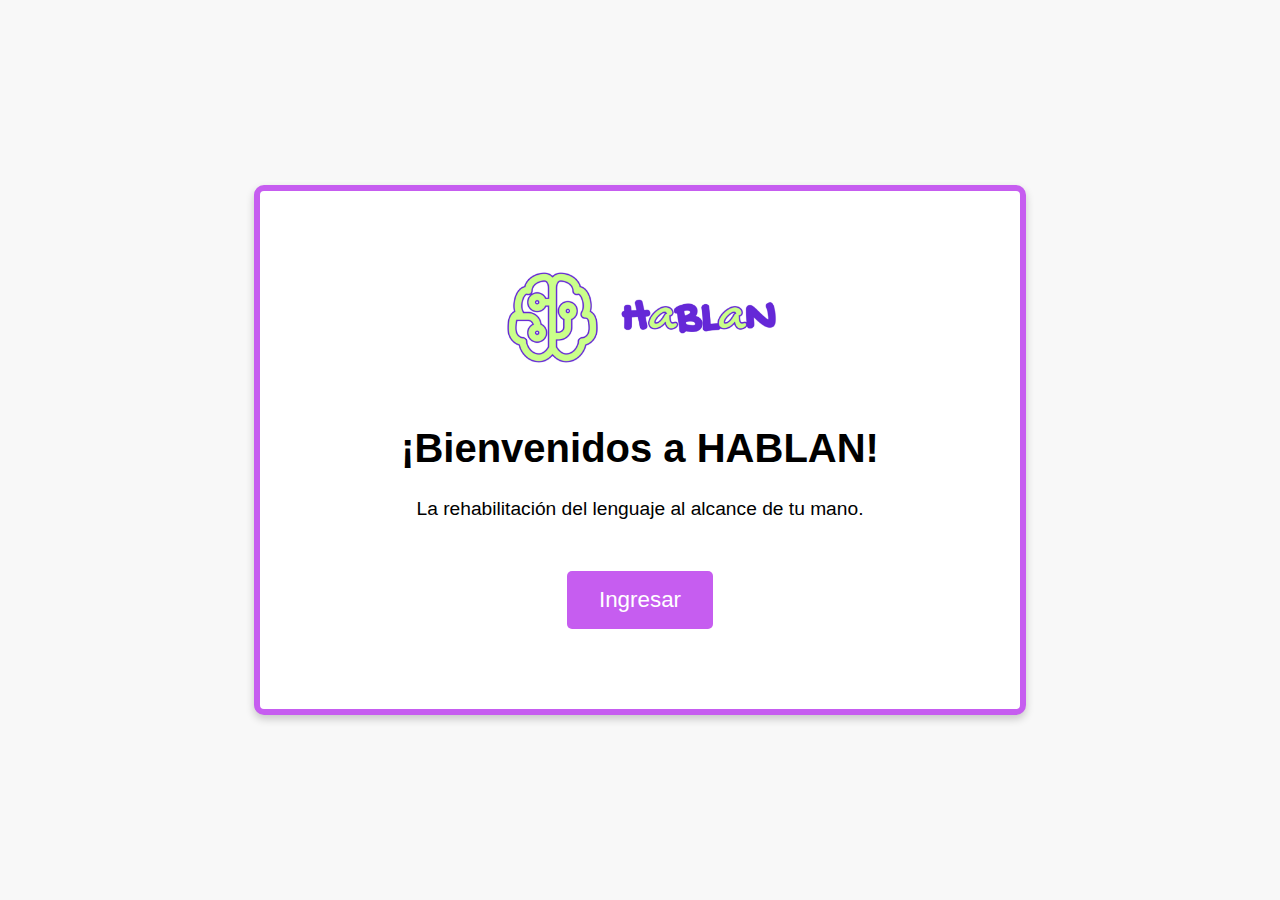
<file: index.html>
<!DOCTYPE html>
<html lang="es">
<head>
    <meta charset="UTF-8">
    <meta name="viewport" content="width=device-width, initial-scale=1.0">
    <title>Bienvenido a HABLAN</title>
    <link rel="stylesheet" href="CSS/style.css">
</head>
<body class="inicio">

    <!-- Contenido de la página de bienvenida -->
    <div class="bienvenida-container">
        <img src="Img/logo-hablan.png" alt="Logo de HABLAN" class="bienvenida-logo">
        <h1>¡Bienvenidos a HABLAN!</h1>
        <p>La rehabilitación del lenguaje al alcance de tu mano.</p>
        <a href="pages/quienes-somos.html" class="btn-ingreso">Ingresar</a>
    </div>

</body>
</html>
</file>
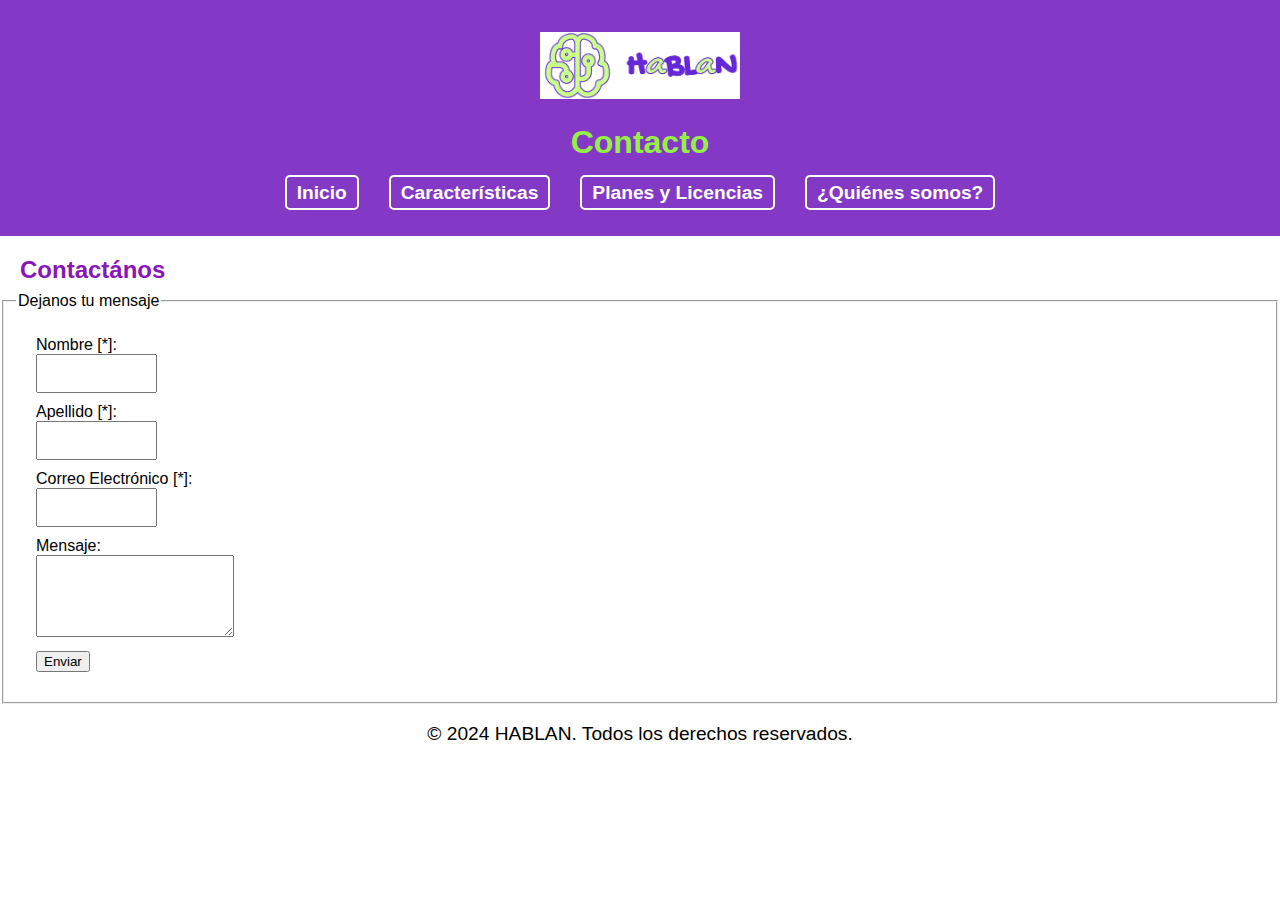
<file: pages/contacto.html>
<!DOCTYPE html>
<html lang="es">
<head>
    <meta charset="UTF-8">
    <meta name="viewport" content="width=device-width, initial-scale=1.0">
    <title>Quiénes Somos - HABLAN</title>
    <link rel="stylesheet" href="../CSS/style.css">
</head>
<body>

<!-- Encabezado -->
<header>
    <div class="logo-container">
        <img src="../Img/logo-hablan.png" alt="Logo de HABLAN" class="logo">
        <h1 class="titulo-quienes">Contacto</h1>
    </div>

    <nav>
        <ul>
            <li><a href="../index.html">Inicio</a></li>
            <li><a href="caracteristicas.html">Características</a></li>
            <li><a href="planes-licencias.html">Planes y Licencias</a></li>
            <li><a href="quienes-somos.html">¿Quiénes somos?</a></li>
        </ul>
    </nav>
</header>

<section>
    <h3 class="titulo-nuestro-equipo">Contactános</h3>
    <Fieldset>
        <Legend>Dejanos tu mensaje</Legend>
            <form action="#" method="post">
            <label for="name">Nombre [*]:</label><br>
            <input type="text" id="name" name="name" size="10" maxlength="20" required><br>
            <label for="name">Apellido [*]:</label><br>
            <input type="text" id="surname" name="name" size="10" maxlength="20" required><br>
            <label for="email">Correo Electrónico [*]:</label><br>
            <input type="email" id="email" name="email" size="10" maxlength="20" required><br>
            <label for="message">Mensaje:</label><br>
            <textarea id="message" name="message" rows="4"></textarea><br>
            <button type="submit">Enviar</button>
            </form>
        </Fieldset>
</section>
<style>
/* Margen para los títulos, párrafos y formulario */
    section h3, section p, section form {
            margin: 20px;
        }
    </style>
</head>
<body>

<!-- Pie de Página -->
<footer>
    <p>&copy 2024 HABLAN. Todos los derechos reservados.</p>
</div>
</footer>

</body>
</html>
</file>
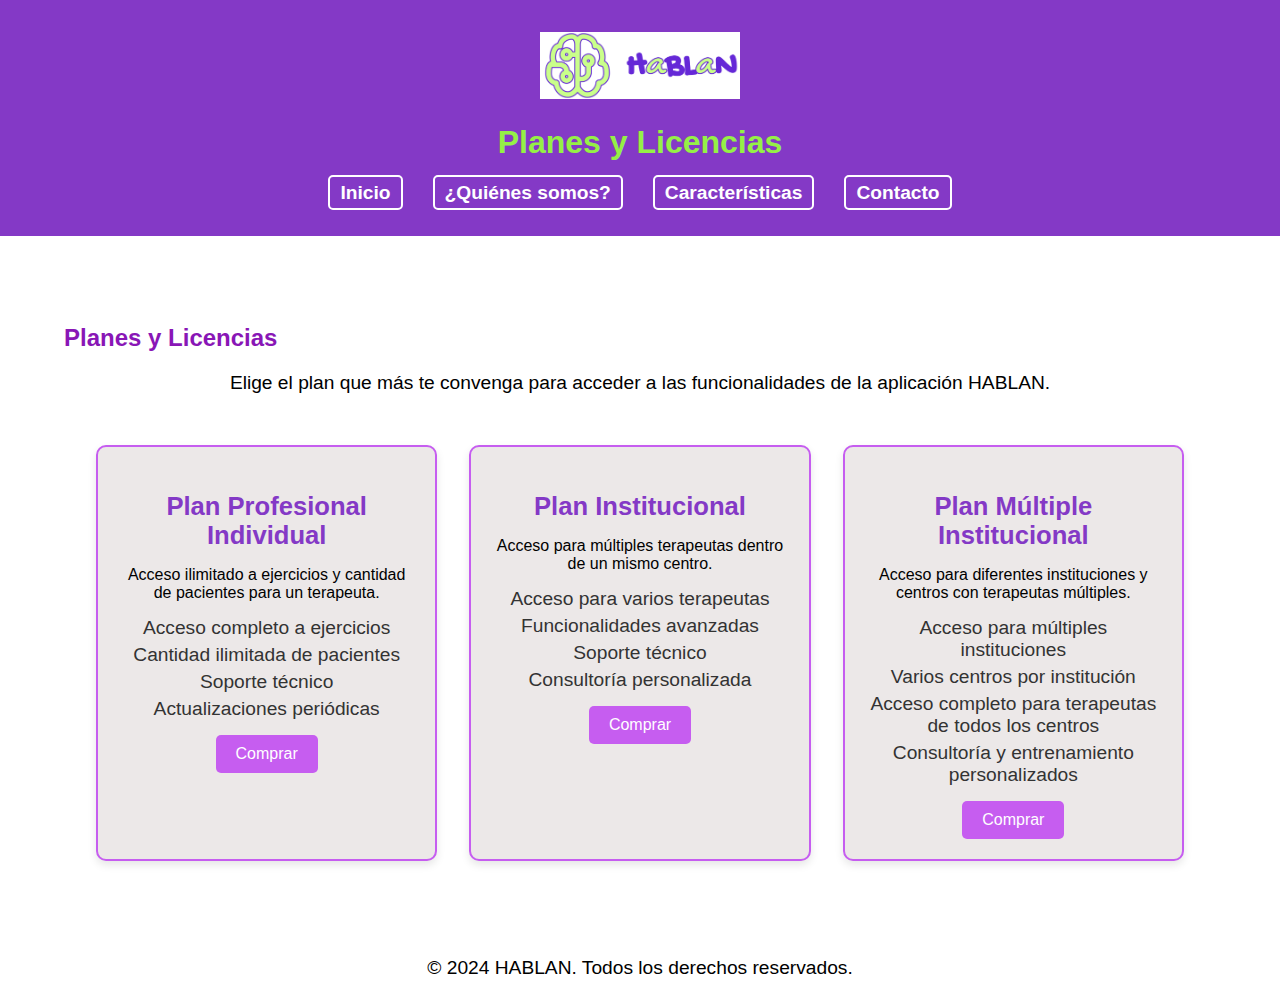
<file: pages/planes-licencias.html>
<!DOCTYPE html>
<html lang="es">
<head>
    <meta charset="UTF-8">
    <meta name="viewport" content="width=device-width, initial-scale=1.0">
    <title>Planes y Licencias - HABLAN</title>
    <link rel="stylesheet" href="../CSS/style.css">
</head>

<body>

<!-- Encabezado -->
<header>
    <div class="logo-container">
        <img src="../Img/logo-hablan.png" alt="Logo de HABLAN" class="logo">
        <h1 class="titulo-quienes">Planes y Licencias</h1>
    </div> <!-- Cierre del div correcto -->

    <nav>
        <ul>
            <li><a href="../index.html">Inicio</a></li>
            <li><a href="quienes-somos.html">¿Quiénes somos?</a></li>
            <li><a href="caracteristicas.html">Características</a></li>
            <li><a href="contacto.html">Contacto</a></li>
        </ul>
    </nav>
</header>

<!-- Contenido de la Sección "Planes y licencias" -->
<section class="section">
    <h3 class="titulo-nuestro-equipo">Planes y Licencias</h3>
    <p>Elige el plan que más te convenga para acceder a las funcionalidades de la aplicación HABLAN.</p>

    <div class="plans-container">
        <!-- Plan Profesional Individual -->
        <div class="plan-card">
            <h3>Plan Profesional Individual</h3>
            <p>Acceso ilimitado a ejercicios y cantidad de pacientes para un terapeuta.</p>
            <ul>
                <li>Acceso completo a ejercicios</li>
                <li>Cantidad ilimitada de pacientes</li>
                <li>Soporte técnico</li>
                <li>Actualizaciones periódicas</li>
            </ul>
            <button>Comprar</button>
        </div>

        <!-- Plan Institucional -->
        <div class="plan-card">
            <h3>Plan Institucional</h3>
            <p>Acceso para múltiples terapeutas dentro de un mismo centro.</p>
            <ul>
                <li>Acceso para varios terapeutas</li>
                <li>Funcionalidades avanzadas</li>
                <li>Soporte técnico</li>
                <li>Consultoría personalizada</li>
            </ul>
            <button>Comprar</button>
        </div>

        <!-- Plan Múltiple Institucional -->
        <div class="plan-card">
            <h3>Plan Múltiple Institucional</h3>
            <p>Acceso para diferentes instituciones y centros con terapeutas múltiples.</p>
            <ul>
                <li>Acceso para múltiples instituciones</li>
                <li>Varios centros por institución</li>
                <li>Acceso completo para terapeutas de todos los centros</li>
                <li>Consultoría y entrenamiento personalizados</li>
            </ul>
            <button>Comprar</button>
        </div>
    </div>
</section>

<!-- Pie de Página -->
<footer>
    <p>&copy 2024 HABLAN. Todos los derechos reservados.</p>
</div>
</footer>

</body>
</html>
</file>
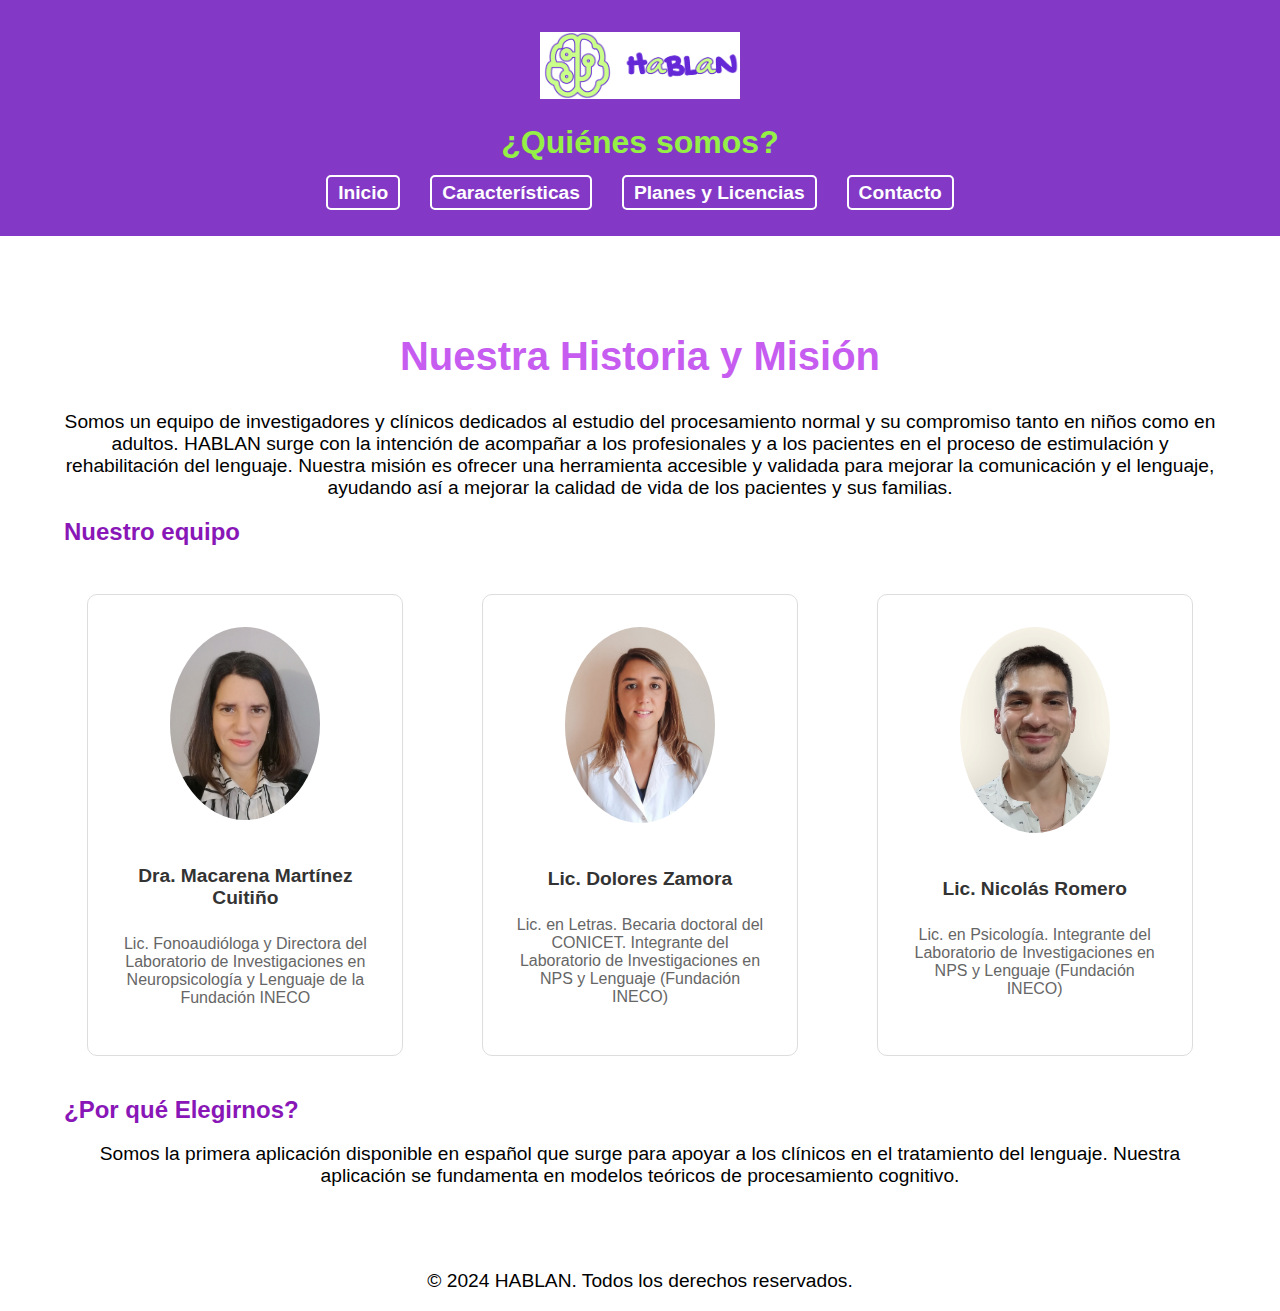
<file: pages/quienes-somos.html>
<!DOCTYPE html>
<html lang="es">
<head>
    <meta charset="UTF-8">
    <meta name="viewport" content="width=device-width, initial-scale=1.0">
    <title>Quiénes Somos - HABLAN</title>
    <link rel="stylesheet" href="../CSS/style.css">
</head>
<body>

<!-- Encabezado -->
<header>
    <div class="logo-container">
        <img src="../Img/logo-hablan.png" alt="Logo de HABLAN" class="logo">
        <h1 class="titulo-quienes">¿Quiénes somos?</h1>
    </div>
    
    <nav>
        <ul>
            <li><a href="../index.html">Inicio</a></li>
            <li><a href="caracteristicas.html">Características</a></li>
            <li><a href="planes-licencias.html">Planes y Licencias</a></li>            
            <li><a href="contacto.html">Contacto</a></li>
        </ul>
    </nav>
</header>

<!-- Contenido de la Sección "Quiénes Somos" -->
    <section class="section">
        <h2 class="titulo-caracteristicas">Nuestra Historia y Misión</h2>
        <div class="centrado"> <p>Somos un equipo de investigadores y clínicos dedicados al estudio del procesamiento normal y su compromiso tanto en niños como en adultos. HABLAN surge con la intención de acompañar a los profesionales y a los pacientes en el proceso de estimulación y rehabilitación del lenguaje. Nuestra misión es ofrecer una herramienta accesible y validada para mejorar la comunicación y el lenguaje, ayudando así a mejorar la calidad de vida de los pacientes y sus familias.</p>
        </div>
        <h2 class="titulo-nuestro-equipo">Nuestro equipo</h2>
        <div class="team">
            <div class="member">
                <img src="../Img/member1.jpg" alt="Foto del miembro del equipo" class="team-photo">
                <h4>Dra. Macarena Martínez Cuitiño</h4>
                <p>Lic. Fonoaudióloga y Directora del Laboratorio de Investigaciones en Neuropsicología y Lenguaje de la Fundación INECO</p>
            </div>
            <div class="member">
                <img src="../Img/member2.jpg"" alt="Foto del miembro del equipo" class="team-photo">
                <h4>Lic. Dolores Zamora</h4>
                <p>Lic. en Letras. Becaria doctoral del CONICET. Integrante del Laboratorio de Investigaciones en NPS y Lenguaje (Fundación INECO)</p>
            </div>
            <div class="member">
                <img src="../Img/member3.jpg"" alt="Foto del miembro del equipo" class="team-photo">
                <h4>Lic. Nicolás Romero</h4>
                <p>Lic. en Psicología. Integrante del Laboratorio de Investigaciones en NPS y Lenguaje (Fundación INECO)</p>
            </div>
            <!-- Puedes añadir más miembros aquí -->
        </div>

        <h3 class="titulo-nuestro-equipo">¿Por qué Elegirnos?</h3>
        <center><p>Somos la primera aplicación disponible en español que surge para apoyar a los clínicos en el tratamiento del lenguaje. Nuestra aplicación se fundamenta en modelos teóricos de procesamiento cognitivo.</p></center>
    </section>

<!-- Pie de Página -->
<footer>
        <p>&copy 2024 HABLAN. Todos los derechos reservados.</p>
    </div>
</footer>

</body>
</html>
</file>
<file: CSS/style.css>
.inicio {
    display: flex;
    align-items: center;
    justify-content: center;
    height: 100vh;
    background-color: #f8f8f8;
    margin: 0;
}

.bienvenida-container {
    overflow: hidden; /*para que no se desborde el logo*/
    text-align: center;
    background-color: white;
    padding: 5rem;
    border: 6px solid #c65df0; /* Borde violeta */
    border-radius: 10px; /* Bordes redondeados */
    box-shadow: 0px 4px 8px rgba(0, 0, 0, 0.2); /* Sombra suave */
    width: 80%; /* Se ajusta al 80% del ancho disponible */
    max-width: 600px; /* Tamaño máximo */
}

.bienvenida-container h1 {
    font-size: 2.5rem;
}

.bienvenida-container p {
    font-size: 1.2rem; /* Ajusta el tamaño del párrafo o texto de bienvenida */
}

.bienvenida-logo {
    width: 40vw; /* Esto quiero que sea el ajuste del Tamaño del logo en la pantalla de bienvenida */
    max-width: 280px;
    margin-bottom: 2rem;
}

.btn-ingreso {
    display: inline-block;
    padding: 1rem 2rem;
    margin-top: 2rem;
    background-color: #c65df0;
    color: white;
    text-decoration: none;
    font-size: 1.2rem;
    border-radius: 5px;
    transition: background-color 0.3s;
}

.btn-ingreso:hover {
    background-color: #8945a0;
}

.btn-ingreso {
    font-size: 1.4rem; /* Tamaño del texto del botón de ingreso -chequear si me gusta*/
}

body {
    font-family: Arial, sans-serif;
    margin: 0;
    padding: 0;
    background-color: #ffffff;
}

header {
    flex-direction: column; /* Organiza el contenido en columnas */
    align-items: center; /* Centra el contenido */
    justify-content: center;
    padding: 2rem; /* Ajusta el relleno general */
    background-color: #8439c6;
    text-align: center;
    color: white;
}
header img {
    max-width: 200px; /* Tamaño máximo del logo */
    height: auto; /* Mantiene las proporciones */
    margin: 0 auto; /* Centra el logo dentro del header */
}
header nav {
    display: flex;
    flex-direction: column; 
    align-items: center; 
    gap: 1rem; 
}

nav ul {
    list-style: none;
    display: flex;
    justify-content: center; /* Centrado de los enlaces de la navegación */
    margin: 0;
    padding: 0;
}

nav ul li {
    margin: 0 15px; /* Espaciado entre los elementos de la navegación */
}

nav ul li a {
    text-decoration: none;
    color: white;
    font-weight: bold;
    padding: 5px 10px;
    border: 2px solid white; /* Añadí el borde blanco alrededor de cada opción! */
    border-radius: 5px;
    transition: color 0.3s, background-color 0.3s, border-color 0.3s; /* Transición suave */
}

/* Hover para el nav */
nav ul li a:hover {
    color: yellow; /* amarillo o marrón?? mirar bien */
    background-color: #555; /* Oscuro al pasar el cursor. ¿naranja? */
    border-color: yellow; /* Cambia el borde a amarillo */
}

.section {
    padding: 2rem;
    margin: 2rem;
    background-color: #ffffff;
}

/*Quiénes Somos*/
.team {
    display: flex;
    justify-content: space-around;
    flex-wrap: wrap;
    margin-top: 2rem;
    gap: 2rem; /* Espacio entre  tarjetas */
}

.member {
    background-color: white;
    border: 1px solid #ddd;
    padding: 2rem;
    margin: 1rem;
    width: 250px;
    text-align: center;
    border-radius: 10px;
    box-shadow: 0px 4px 8px rgba(255, 255, 255, 0.1);
    transition: transform 0.3s ease;
}

.member:hover {
    transform: translateY(-5px); /* Efecto de elevación */
}

.team-photo {
    width: 100%;
    border-radius: 50%;
    max-width: 150px; /* Tamaño máximo de la foto */
    margin-bottom: 1rem;
}

.member h4 {
    font-size: 1.2rem;
    color: #333;
}

.member p {
    font-size: 1rem;
    color: #666;
}

.container-parrafo {
    display: flex;
    justify-content: center; /* Centra horizontalmente */
    align-items: center; /* Centra verticalmente */
    height: 100vh; /* Ajusta la altura al 100% de la pantalla */
}

p {
    text-align: center; /* Centra el texto dentro del párrafo */
    font-size: 1.2rem; /* Tamaño de la letra más grande */
}


/* Título de características y de módulos*/
.titulo-caracteristicas {
    text-align: center; /* Centra el título */
    color: #c65df0; 
    font-size: 2.5rem; /* Tamaño más grande que el resto */
    margin-bottom: 2rem; /* Espacio debajo del título para que no se me peguen */
}

.titulo-modulos {
    text-align: center;
    color: #c65df0; /* Color violeta */
    font-size: 2.5rem; 
    margin-bottom: 2rem; /* Espacio debajo del título */
}
/* Estilo para la lista de características */
ul {
    list-style-type: disc; /* Bullets círculo */
    padding-left: 3rem; /* a la derencha*/
    margin-bottom: 2rem;  /* Espacio debajo de la lista */
}
ul li {
    font-size: 1.2rem; /* Tamaño más chiquito que el título */
    color: #333; /* Color gris oscuro para las características? cambiar color? */
    margin-bottom: 0.5rem; /* Espacio entre los ítems de la lista */
}
.section-modulos
ul {
    list-style-type: disc; 
    padding-left: 3rem; /* algo estoy haciendo mal!!! ojo!! */
    margin-bottom: 2rem;
}


/* Estilo para el título */
.titulo-nuestro-equipo {
    text-align: left; /* Centra el título */
    color: #8916b6; /* Color violeta */
    font-size: 1.5rem; /* Tamaño de fuente más grande que el resto */
    margin-bottom: 0.5rem; /* Espacio debajo del título */
}

/* Estilo para el título */
.titulo-quienes {
    text-align: center; /* Centra el título */
    color: #95f046; /* Color violeta */
}

.video-container {
    display: flex;
    justify-content: center; /* Centra el video horizontalmente */
    align-items: center; /* Centra el video verticalmente si es necesario */
    margin-top: 2rem;
}

video {
    width: 40%; /* Ajusta el tamaño del video al 80% del container */
    max-width: 200px; /* Limita el ancho máximo */
    height: auto; /* Mantiene las proporciones del video */
}

/* container de las cards */
.plans-container {
    display: flex;
    justify-content: center; /* Centra las cards en el container */
    flex-wrap: wrap;
    gap: 2rem;
    padding: 2rem;
    max-width: 1200px; /* Ancho máximo del container */
    margin: 0 auto; /* Centra el container en la página */
}

/* Estilo individual para cada card */
.plan-card {
    background-color: #ece8e8;
    border: 2px solid #c65df0; /* Borde violeta */
    border-radius: 10px;
    padding: 20px;
    flex: 1 1 250px; /* Ancho flexible con mínimo de 250px */
    max-width: 300px; /* Ancho máximo de cada card */
    text-align: center;
    box-shadow: 0px 4px 8px rgba(0, 0, 0, 0.1);
    transition: transform 0.3s ease, box-shadow 0.3s ease;
}

/* Efecto hover para la card */
.plan-card:hover {
    transform: scale(1.05); /* Aumenta ligeramente el tamaño */
    box-shadow: 0px 6px 12px rgba(0, 0, 0, 0.2); /* Sombra más prominente */
}

/* Estilo del título dentro de la card */
.plan-card h3 {
    font-size: 1.6rem;
    color: #8439c6; /* Color violeta */
    margin-bottom: 10px;
}

/* Estilo de los párrafos dentro de la card */
.plan-card p {
    font-size: 1rem;
    margin-bottom: 15px;
}

/* Estilo de las listas de características */
.plan-card ul {
    list-style-type: none;
    padding: 0;
    font-size: 0.9rem;
    margin-bottom: 15px;
}

.plan-card ul li {
    margin: 5px 0;
}

/* Estilo del botón */
.plan-card button {
    background-color: #c65df0;
    color: white;
    padding: 10px 20px;
    font-size: 1rem;
    border: none;
    border-radius: 5px;
    cursor: pointer;
    transition: background-color 0.3s ease;
}

.plan-card button:hover {
    background-color: #8945a0;
}

/* Alineación del texto en la sección de características */
.characteristics {
    text-align: center;
}
.section-title {
    color: #8439c6; /* Color violeta */
    font-size: 2rem; /* Tamaño de letra más grande */
    text-align: center;
    margin-bottom: 1rem;
}

.features-images {
    display: flex;
    justify-content: space-around;
    align-items: center;
    margin-top: 2rem;
    gap: 0.5rem; /* Espacio entre cada imagen */
}

.flip-card {
    background-color: transparent;
    width: 355px; /* Aumenta el ancho de la tarjeta */
    height: 250px; /* Aumenta la altura de la tarjeta */
    perspective: 1000px; /* Profundidad 3D */
}

.flip-card-inner {
    position: relative;
    width: 100%;
    height: 100%;
    text-align: center;
    transition: transform 0.6s;
    transform-style: preserve-3d;
}

.flip-card:hover .flip-card-inner {
    transform: rotateY(180deg);
}

.flip-card-front, .flip-card-back {
    position: absolute;
    width: 100%;
    height: 100%;
    backface-visibility: hidden;
    border-radius: 10px;
    display: flex;
    align-items: center;
    justify-content: center;
    overflow: hidden; /* Para evitar desbordes de imagen */
}

.flip-card-front {
    background-color: #fff;
    box-shadow: 0px 4px 8px rgba(0, 0, 0, 0.1);
}

.flip-card-front img {
    width: 100%;
    height: auto; /* Ajusta la altura para que mantenga proporciones */
    border-radius: 10px;
}

.flip-card-back {
    background-color: #8439c6;
    color: white;
    transform: rotateY(180deg);
    padding: 15px;
    box-shadow: 0px 4px 8px rgba(0, 0, 0, 0.1);
    font-size: 1rem; /* Texto más grande.*/
}

/*Página de contacto--->*/
section input, section textarea {
    margin-bottom: 10px; /* para que haya algún espacio entre los campos del formulario */
    padding: 10px;
}

.centrado {
    text-align: center;
}

/* Responsividad para dispositivos pequeños */
@media (max-width: 768px) {
    .bienvenida-container {
        padding: 3rem;
        width: 90%; /* Más ancho en pantallas pequeñas */
    }
    
    .bienvenida-container h1 {
        font-size: 2rem; /* Título un poco más pequeño */
    }

    .bienvenida-logo {
        width: 40vw;
        max-width: 120px;
    }

    .bienvenida-container p {
        font-size: 1rem; /* Tamaño de texto reducido */
    }

    .btn-ingreso {
        font-size: 1.2rem; /* Tamaño de texto del botón */
    }

    .team {
        flex-direction: column; /* Las tarjetas se apilan verticalmente, chequear otras opciones. */
        align-items: center; /* tarjetas centradas */
    }

    .member {
        width: 40%; /* Ocupa el 40% del ancho disponible */
    }

    header img {
        max-width: 150px; /* Reduce el tamaño máximo del logo en pantallas pequeñas */
    }

    header {
        padding: 1rem; /* Reduce el relleno del header */
    }
}
</file>
